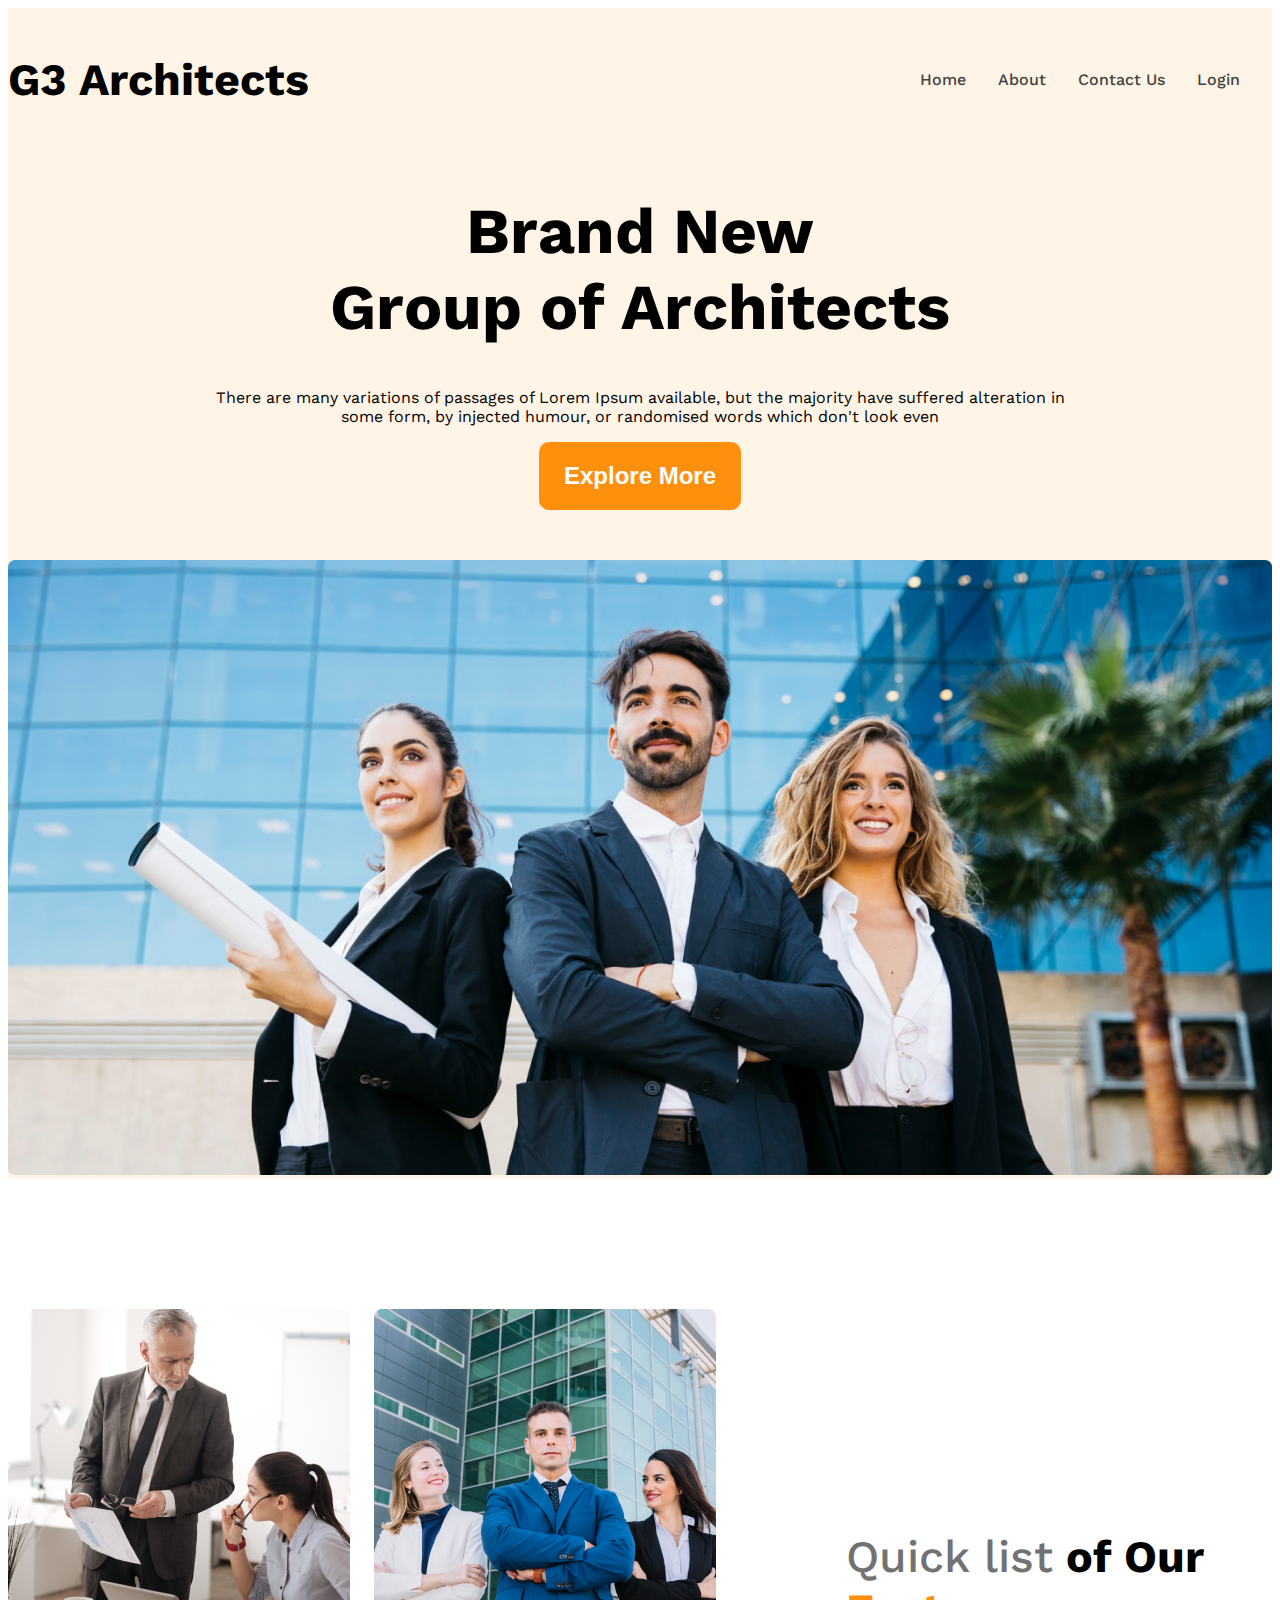
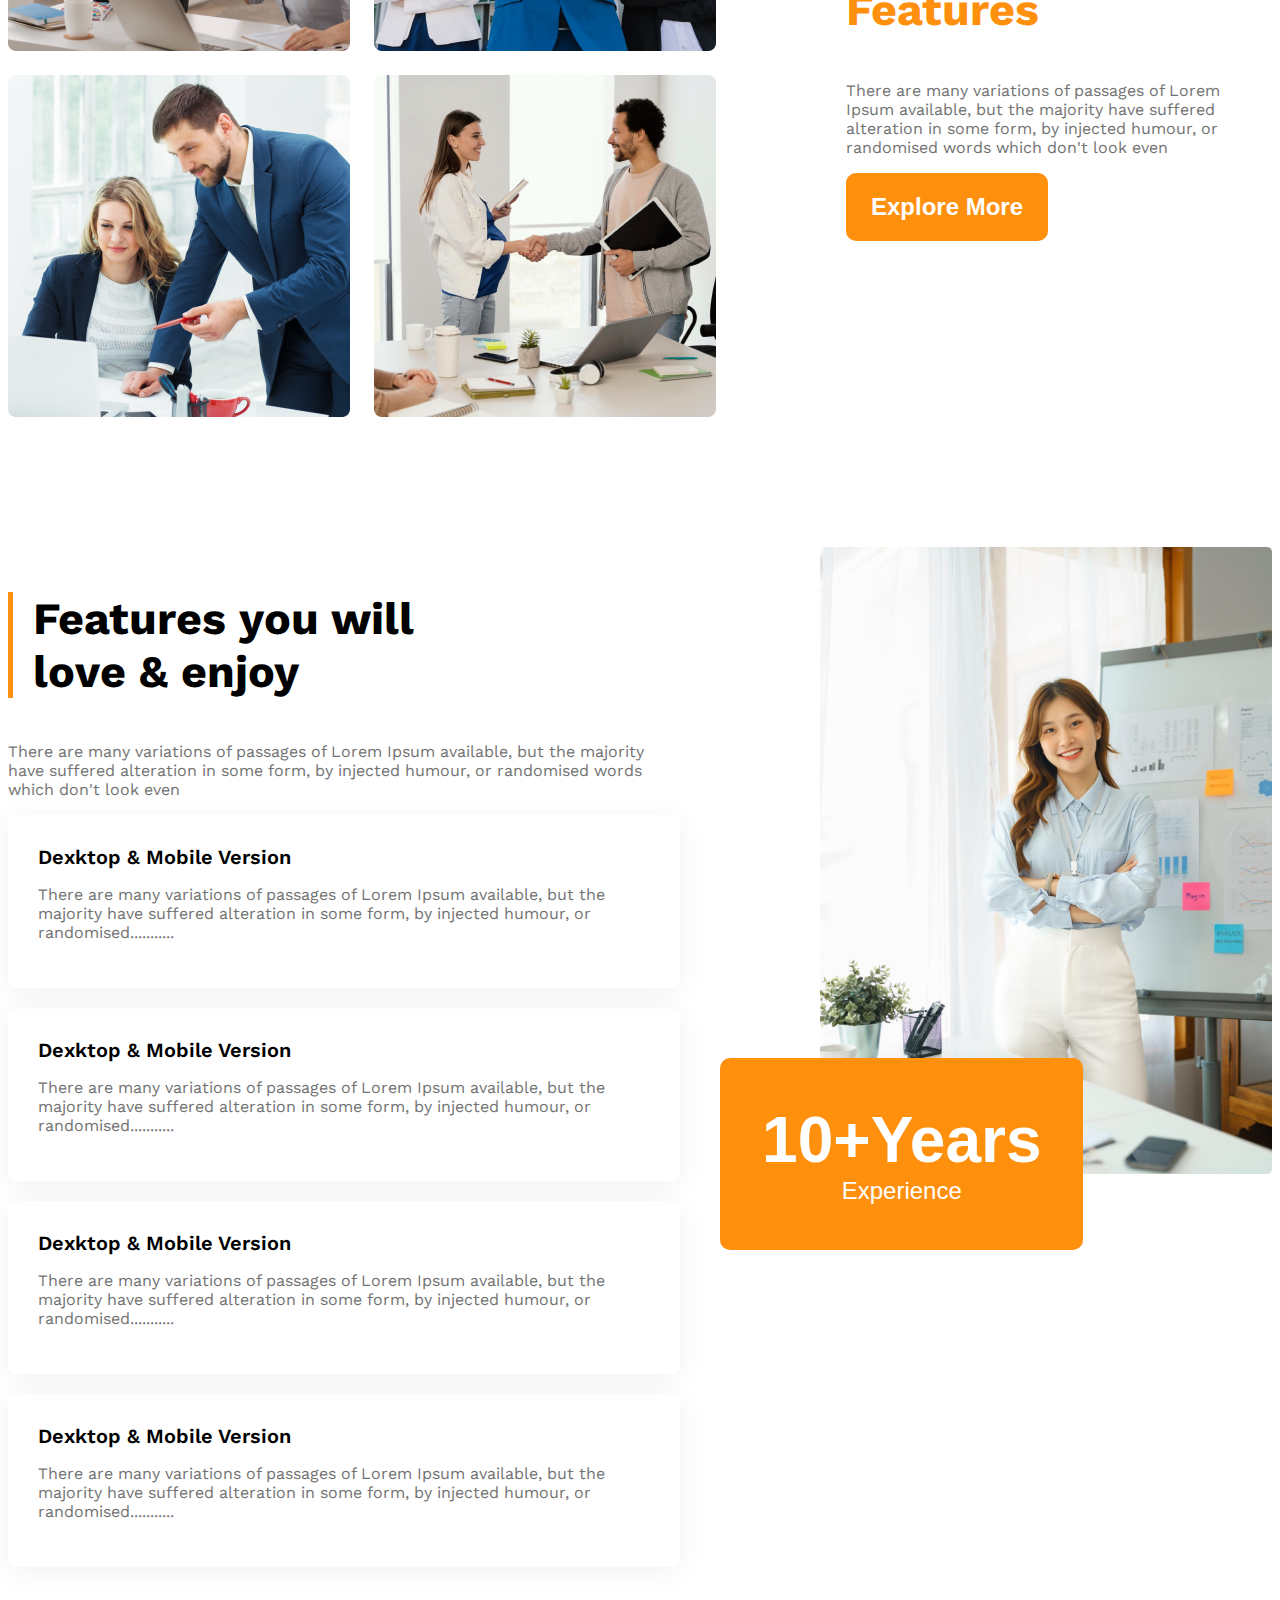
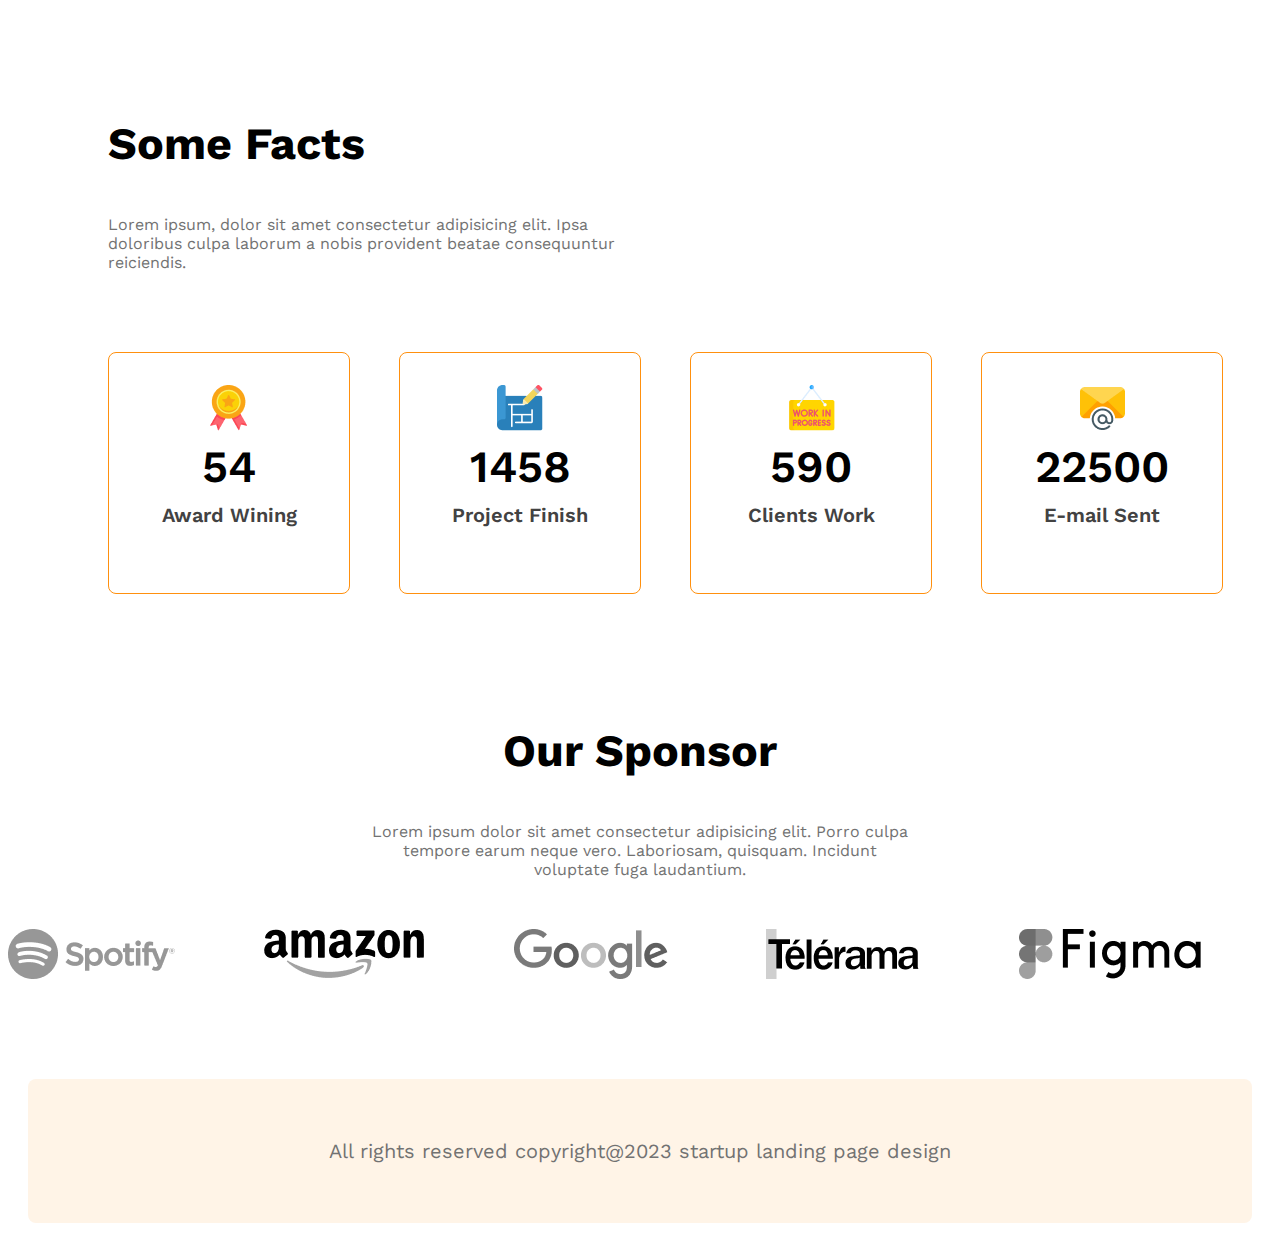
<file: index.html>
<!DOCTYPE html>
<html lang="en">

<head>
    <meta charset="UTF-8">
    <meta name="viewport" content="width=device-width, initial-scale=1.0">
    <title>G3-Architect</title>
    <link rel="stylesheet" href="g3-styles/styles.css">
</head>

<body class="work-sans-font">
    <header class="bg-light">
        <nav class="navbar display-flex">
            <h3 class="brand">G3 Architects</h3>
            <ul class="nav-links display-flex">
                <!-- li.nav-item*4>a.nav-link -->
                <li class="nav-item"><a href="" class="nav-link text-gray">Home</a></li>
                <li class="nav-item"><a href="" class="nav-link text-gray">About</a></li>
                <li class="nav-item"><a href="" class="nav-link text-gray">Contact Us</a></li>
                <li class="nav-item "><a href="" class="nav-link text-gray">Login</a></li>
            </ul>
        </nav>
        <div class="banner">
            <div class="banner-content">
                <h1 class="banner-title">Brand New <br> Group of Architects</h1>
                <p class="banner-description">There are many variations of passages of Lorem Ipsum available, but the
                    majority have suffered alteration in some form, by injected humour, or randomised words which don't
                    look even
                </p>
                <button class="btn-primary">Explore More</button>
            </div>
            <img class="banner-img" src="images/banner.png" alt="">
        </div>
    </header>
    <main>
        <!-- teams section start -->
        <section class="teams display-flex">
            <div class="team-img-container">
                <img src="images/team1.png" alt="two architect discussing about desing">
                <img src="images/team2.png" alt="two architect discussing about desing">
                <img src="images/team3.png" alt="two architect discussing about desing">
                <img src="images/team4.png" alt="two architect discussing about desing">

            </div>
            <div class="our-features">
                <h3 class="section-title">
                    <span id="quick-list" class="text-light-gray"> Quick list</span> <span>of Our </span><span
                        class="text-primary">Features</span>
                </h3>
                <p class="featurte-description text-light-gray">There are many variations of passages of Lorem Ipsum
                    available, but the majority have suffered alteration in some form, by injected humour, or randomised
                    words which don't look even</p>
                <button class="btn-primary">Explore More</button>
            </div>
        </section>
        <!-- features section start   -->
        <section class="feature display-flex">
            <div>
                <h3 id="feature-section-title" class="section-title">Features you will <br> love & enjoy</h3>
                <p class="text-light-gray">There are many variations of passages of Lorem Ipsum available, but the majority have suffered alteration in some form, by injected humour, or randomised words which don't look even</p>

                <!-- feature card container -->
                 <div class="feature-card">
                    <h4 class="feature-title">
                        Dexktop & Mobile Version
                    </h4>
                    <p class="text-light-gray">There are many variations of passages of Lorem Ipsum available, but the majority have suffered alteration in some form, by injected humour, or randomised...........</p>
                 </div>
                 <div class="feature-card">
                    <h4 class="feature-title">
                        Dexktop & Mobile Version
                    </h4>
                    <p class="text-light-gray">There are many variations of passages of Lorem Ipsum available, but the majority have suffered alteration in some form, by injected humour, or randomised...........</p>
                 </div>
                 <div class="feature-card">
                    <h4 class="feature-title">
                        Dexktop & Mobile Version
                    </h4>
                    <p class="text-light-gray">There are many variations of passages of Lorem Ipsum available, but the majority have suffered alteration in some form, by injected humour, or randomised...........</p>
                 </div>
                 <div class="feature-card">
                    <h4 class="feature-title">
                        Dexktop & Mobile Version
                    </h4>
                    <p class="text-light-gray">There are many variations of passages of Lorem Ipsum available, but the majority have suffered alteration in some form, by injected humour, or randomised...........</p>
                 </div>
            </div>
            <div class="featured-architect">
                <img src="images/architect.png" alt="">
                <button id="experience-badge" class="btn-primary">
                    <span id="experience-year">10+Years </span> <br>
                    <span >Experience</span>
                </button>
            </div>
        </section>





        <!-- some-facts. -->
        <section class="some-fact">
            <h3 class="section-title">Some Facts</h3>
            <p class="text-light-gray fact-description">Lorem ipsum, dolor sit amet consectetur adipisicing elit. Ipsa
                doloribus culpa laborum a nobis provident beatae consequuntur reiciendis.</p>
            <div class="fact-container">
                <!-- .fact-card*4>img+h4.fact-number+h5.fact-name -->
                <div class="fact-card display-flex">
                    <div>
                        <img src="images/icons/ribon.png" alt="">
                        <h4 class="fact-number">54</h4>
                        <h5 class="fact-name text-gray">Award Wining</h5>
                    </div>
                </div>
                <div class="fact-card display-flex">
                    <div>
                        <img src="images/icons/projects.png" alt="">
                        <h4 class="fact-number">1458</h4>
                        <h5 class="fact-name text-gray">Project Finish</h5>
                    </div>
                </div>
                <div class="fact-card display-flex">
                    <div>
                        <img src="images/icons/customers.png" alt="">
                        <h4 class="fact-number">590</h4>
                        <h5 class="fact-name text-gray">Clients Work</h5>
                    </div>
                </div>
                <div class="fact-card display-flex">
                    <div>
                        <img src="images/icons/email.png" alt="">
                        <h4 class="fact-number">22500</h4>
                        <h5 class="fact-name text-gray">E-mail Sent</h5>
                    </div>
                </div>

            </div>
        </section>
        <!-- Our Sponsors -->
        <section class="our-sponsors">
            <div class="sponsor-info">
                <h3 class="section-title">Our Sponsor</h3>
                <p class="text-light-gray">Lorem ipsum dolor sit amet consectetur adipisicing elit. Porro culpa tempore
                    earum neque vero. Laboriosam, quisquam. Incidunt voluptate fuga laudantium.
                </p>
            </div>
            <div class="sponsor-company">
                <img src="images/sponsors/spotify.png" alt="">
                <img src="images/sponsors/amazon.png" alt="">
                <img src="images/sponsors/google.png" alt="">
                <img src="images/sponsors/telerama.png" alt="">
                <img src="images/sponsors/figma.png" alt="">
            </div>
        </section>

    </main>
    <footer class="footer">
        <p class="text-light-gray">All rights reserved copyright@2023 startup landing page design</p>
    </footer>
</body>

</html>
</file>
<file: g3-styles/styles.css>
@import url('https://fonts.googleapis.com/css2?family=Work+Sans:ital,wght@0,100..900;1,100..900&display=swap');


.work-sans-font {
    font-family: "Work Sans", sans-serif;
    font-optical-sizing: auto;
    font-weight: 400;
    font-style: normal;
}

/* shared styles */
.display-flex {
    display: flex;
}

.text-primary {
    color: #FF900E;
}

.text-gray {
    color: #424242;
}

.text-light-gray {
    color: #727272;
}

.bg-light {
    background-color: rgba(255, 144, 14, 0.10);
}

.btn-primary {
    background-color: #FF900E;
    color: #FFFFFF;
    padding: 20px 25px;
    font-size: 1.5rem;
    font-weight: 550;
    border-radius: 10px;
    border: 0;


}

main {
    max-width: 1440px;
    margin: 0 auto;
}

main>section {
    margin-top: 130px;
}

.section-title {
    font-size: 2.8rem;
    font-weight: 700;
}

/* header related styles */

/* navbar related styles */

.navbar {
    justify-content: space-between;
    align-items: center;
}

.brand {
    font-weight: 700;
    font-size: 2.8rem;
}

.nav-item {
    list-style: none;
    margin-right: 32px;


}

.nav-link {
    text-decoration: none;
    font-weight: 500;

}

.navbar,
.banner {
    max-width: 1440px;
    margin: 0 auto;
}

/* banner related style  */
.banner-content {
    max-width: 850px;
    margin: 0 auto;
    text-align: center;
    margin-bottom: 50px;
}

.banner-title {
    font-weight: 700;
    font-size: 4rem;
}

.banner-img {
    width: 100%;
}

/* team and feature related styles */

.teams {
    align-items: center;
}

.team-img-container {
    display: grid;
    grid-template-columns: repeat(2, 1fr);
    gap: 24px;

}

.our-features {
    margin-left: 130px;
    max-width: 530px;
}



#quick-list {
    font-weight: 500;
}

/* feature section related style  */
.feature {
    gap: 140px;
}

#feature-section-title {
    border-left: 5px solid #FF900E;
    padding-left: 20px;

}

.feature-card {
    padding: 30px;
    border-radius: 8px;
    box-shadow: 0px 4px 30px 0px rgba(0, 0, 0, 0.06);
    margin-bottom: 20px;

}

.feature-card .feature-title {
    font-weight: 600;
    font-size: 1.25rem;
    margin-top: 0px;
    margin-bottom: 0px;
}

#experience-badge {
    padding: 45px 42px;
    font-size: 1.5rem;
    font-weight: 500;
    margin-left: -100px;
    margin-top: -120px;
}

#experience-year {
    font-size: 4rem;
    font-weight: 700;
}

.featured-architect img {
    width: 100%;
}

/* some fact related style */
.some-fact {
    margin-left: 100px;
}

.fact-container {
    display: grid;
    grid-template-columns: repeat(4, 1fr);
    margin-top: 80px;
}

.fact-card {
    border: 1px solid #FF900E;
    width: 240px;
    height: 240px;
    border-radius: 8px;
    align-items: center;
    justify-content: center;
    text-align: center;
}

.fact-number {
    font-size: 2.8rem;
    font-weight: 600;
    margin-top: 5px;
    margin-bottom: 10px;
}

.fact-name {
    font-size: 1.25rem;
    font-weight: 600;
    margin-top: 10px;
}

.fact-description {
    max-width: 540px;
    /* margin: 0 auto; */
}

/* sponsor related style */
.sponsor-info {
    max-width: 540px;
    margin: 50px auto;
    text-align: center;
}

.sponsor-company {
    display: grid;
    grid-template-columns: repeat(5, 1fr);
}

.sponsor-company img {
    filter: grayscale(100%);
}
/* footer related style  */
.footer{
    background: #FFF4E7;
    border-radius: 8px;
    text-align: center;
    margin: 100px 20px 30px 20px ;
    padding: 40px 150px;
    font-size: 1.25rem;
    font-weight: 400;
}
/* responsive-media-query */
@media screen and (max-width:576px) {

    .navbar,
    .nav-links,
    .teams,
    .feature {
        flex-direction: column;
    }

    .team-img-container,
    .fact-container,
    .sponsor-company {
        grid-template-columns: repeat(1, 1fr);
    }

    .our-features {
        margin-left: 30px;
    }

    .fact-container,
    .sponsor-company {
        justify-items: center;
        margin-right: 30px;
        gap: 24px;
    }
    #experience-badge{
        margin-top: 20px;
        margin-left: 15px;
    }
    .footer{
        padding: 10px 10px;
        margin:20px auto;
    }
}

/* medium-device-responsive-media-query */
@media screen and (min-width:576px) and (max-width:992px) {
    .teams, .feature {
        flex-direction: column;
    }

    .our-features {
        margin: 50px auto;
    }

    .sponsor-company,
    .fact-container {
        grid-template-columns: repeat(2, 1fr);
        gap: 30px;
        justify-items: center;
    }
    #experience-badge{
        margin-top: 20px;
        margin-left: 15px;
    }
}
</file>
